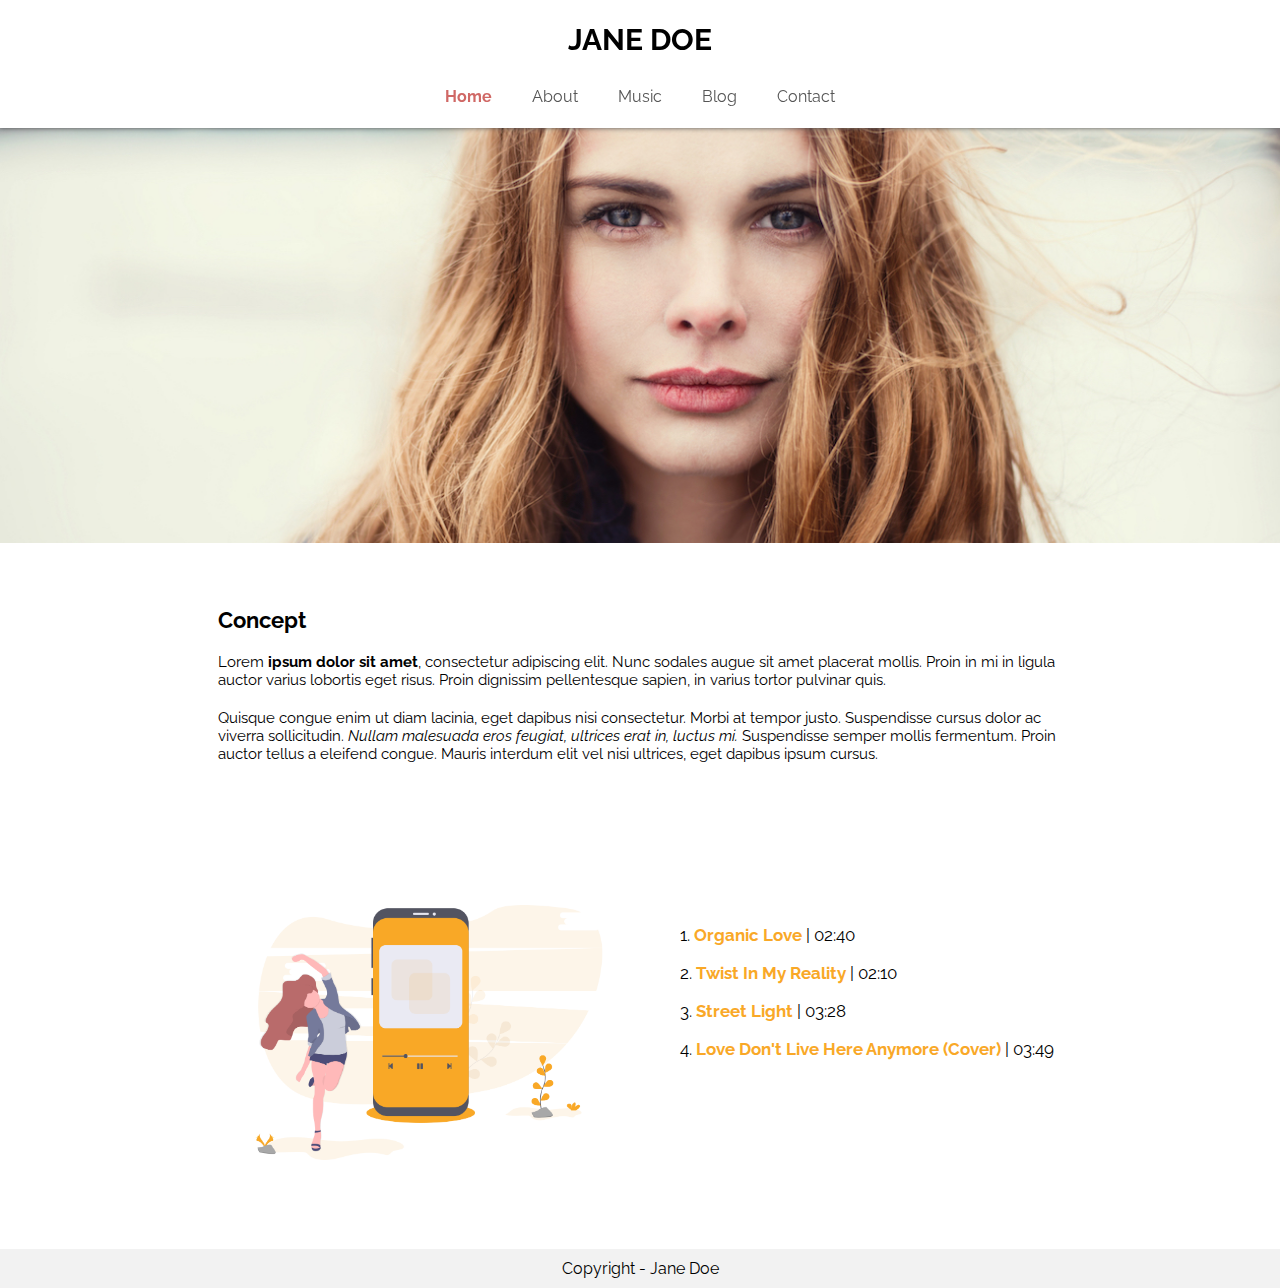
<file: index.html>
<!DOCTYPE html>
<html>
  <head>
    <meta charset="utf-8">
    <title>Home - Jane Doe</title>
    <link rel="stylesheet" href="./css/styles.css">
  </head>
  <body>

    <header>
      <h1 id="blog-name">Jane Doe</h1>
      <nav>
        <ul id="menu-list">
          <li class="active">
            <a href="/">Home</a>
          </li>
          <li>
            <a href="about.html">About</a>
          </li>
          <li>
            <a href="music.html">Music</a>
          </li>
          <li>
            <a href="blog.html">Blog</a>
          </li>
          <li>
            <a href="contact.html">Contact</a>
          </li>
        </ul>
      </nav>
    </header>

    <section id="home" class="page-container">
      <img id="home-banner" src="./img/jane.jpg" />
      <div id="home-about">
        <p id="home-about-title">Concept</p>

        <p class="home-about-description">Lorem <strong>ipsum dolor sit amet</strong>, consectetur adipiscing elit. Nunc sodales augue sit amet placerat mollis. Proin in mi in ligula auctor varius lobortis eget risus. Proin dignissim pellentesque sapien, in varius tortor pulvinar quis.</p>
        <p class="home-about-description">Quisque congue enim ut diam lacinia, eget dapibus nisi consectetur. Morbi at tempor justo. Suspendisse cursus dolor ac viverra sollicitudin. <i>Nullam malesuada eros feugiat, ultrices erat in, luctus mi.</i> Suspendisse semper mollis fermentum. Proin auctor tellus a eleifend congue. Mauris interdum elit vel nisi ultrices, eget dapibus ipsum cursus.</p>

        <div id="home-musics">
          <div class="home-musics-item">
            <img src="img/ilustra.png" />
          </div>
          <div class="home-musics-item">
            <ol>
              <li>1. <span>Organic Love</span> | 02:40</li>
              <li>2. <span>Twist In My Reality</span> | 02:10</li>
              <li>3. <span>Street Light</span> | 03:28</li>
              <li>4. <span>Love Don't Live Here Anymore (Cover)</span> | 03:49</li>
            </ol>
          </div>
        </div>
      </div>
    </section>

    <footer>
      <p>Copyright - Jane Doe</p>
    </footer>

  </body>
</html>
</file>
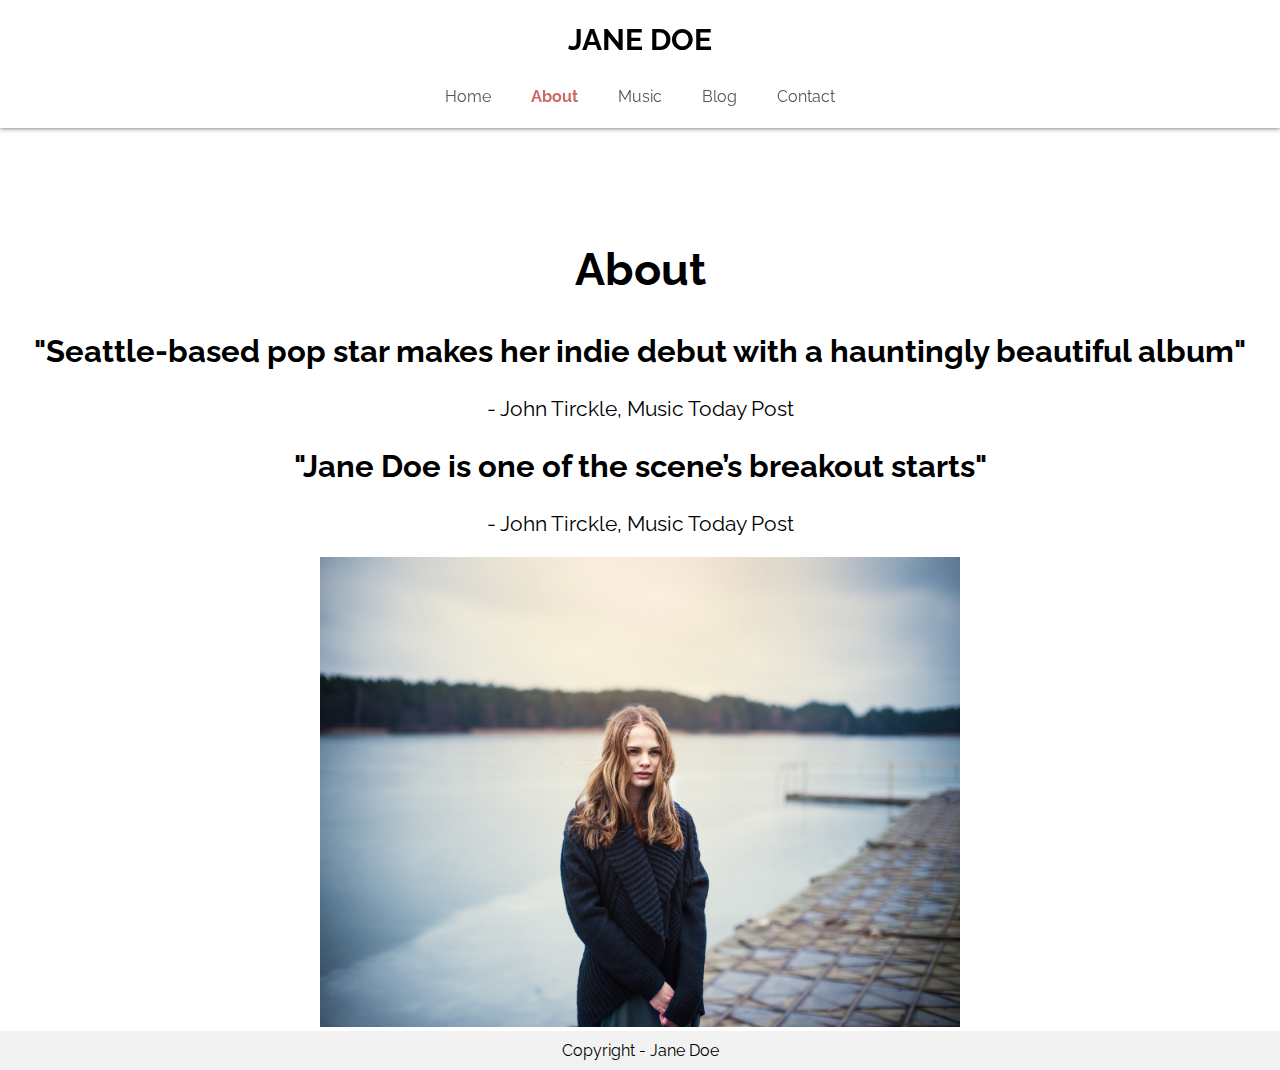
<file: about.html>
<!DOCTYPE html>
<html>
  <head>
    <meta charset="utf-8">
    <title>About - Jane Doe</title>
    <link rel="stylesheet" href="./css/styles.css">
  </head>
  <body>

    <header>
      <h1 id="blog-name">Jane Doe</h1>
      <nav>
        <ul id="menu-list">
          <li>
            <a href="/">Home</a>
          </li>
          <li class="active">
            <a href="about.html">About</a>
          </li>
          <li>
            <a href="music.html">Music</a>
          </li>
          <li>
            <a href="blog.html">Blog</a>
          </li>
          <li>
            <a href="contact.html">Contact</a>
          </li>
        </ul>
      </nav>
    </header>

    <section id="about" class="page-container">
      <h1 class="page-title">About</h1>
      <div id="testimonials">
        <p class="testimonial-item">"Seattle-based pop star makes her indie debut with a hauntingly beautiful album"</p>
        <p class="testimonial-item-author">- John Tirckle, Music Today Post</p>
        <p class="testimonial-item">"Jane Doe is one of the scene’s breakout starts"</p>
        <p class="testimonial-item-author">- John Tirckle, Music Today Post</p>
      </div>
      <img id="janedoe-photo" src="img/jane2.jpg" />
    </section>

    <footer>
      <p>Copyright - Jane Doe</p>
    </footer>

  </body>
</html>
</file>
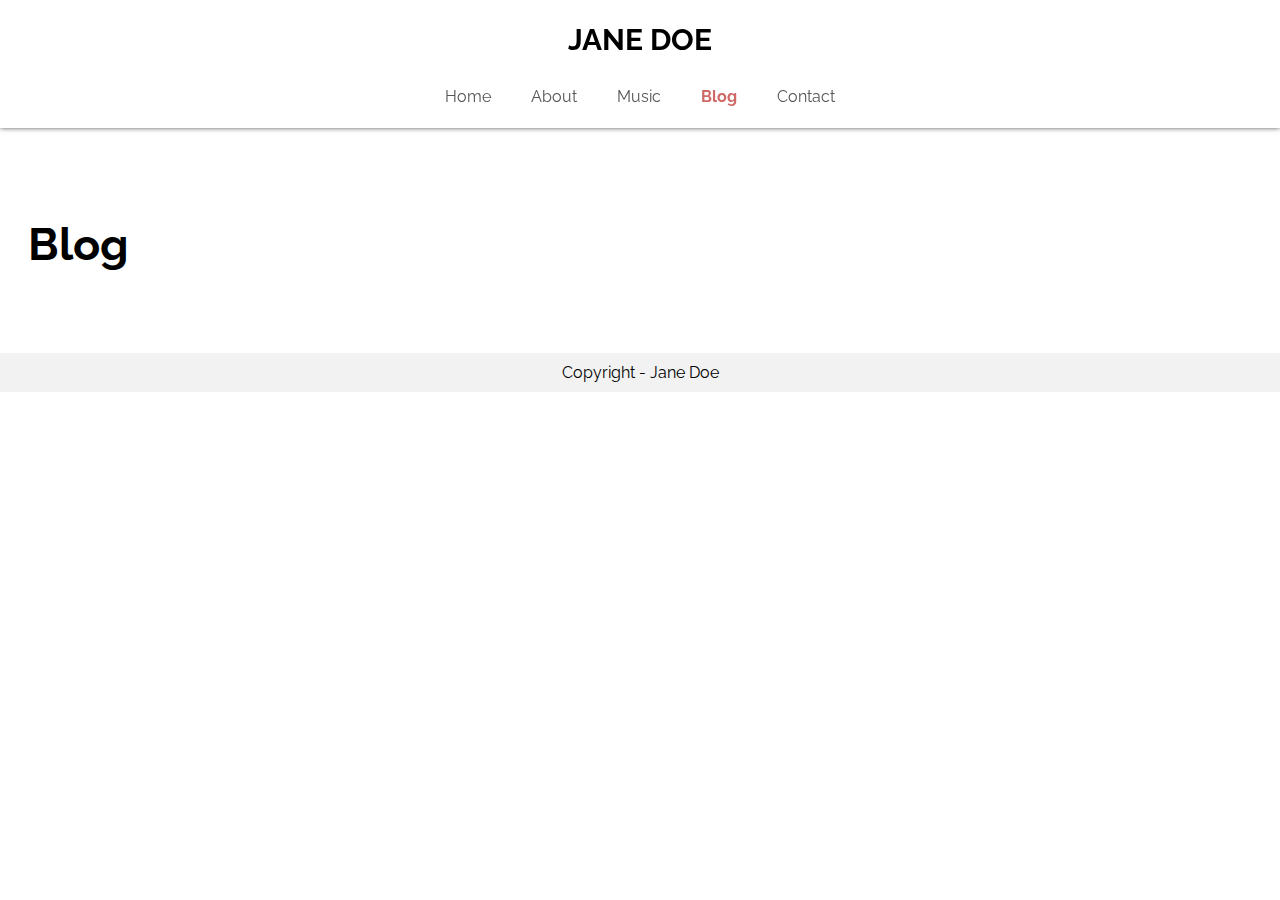
<file: blog.html>
<!DOCTYPE html>
<html>

<head>
  <meta charset="utf-8">
  <title>Blog - Jane Doe</title>
  <link rel="stylesheet" href="./css/styles.css">
</head>

<body>

  <header>
    <h1 id="blog-name">Jane Doe</h1>
    <nav>
      <ul id="menu-list">
        <li>
          <a href="/">Home</a>
        </li>
        <li>
          <a href="about.html">About</a>
        </li>
        <li>
          <a href="music.html">Music</a>
        </li>
        <li class="active">
          <a href="blog.html">Blog</a>
        </li>
        <li>
          <a href="contact.html">Contact</a>
        </li>
      </ul>
    </nav>
  </header>

  <section id="blog" class="page-container container">
    <h1 class="page-title">Blog</h1>
  </section>

  <footer>
    <p>Copyright - Jane Doe</p>
  </footer>

</body>

</html>
</file>
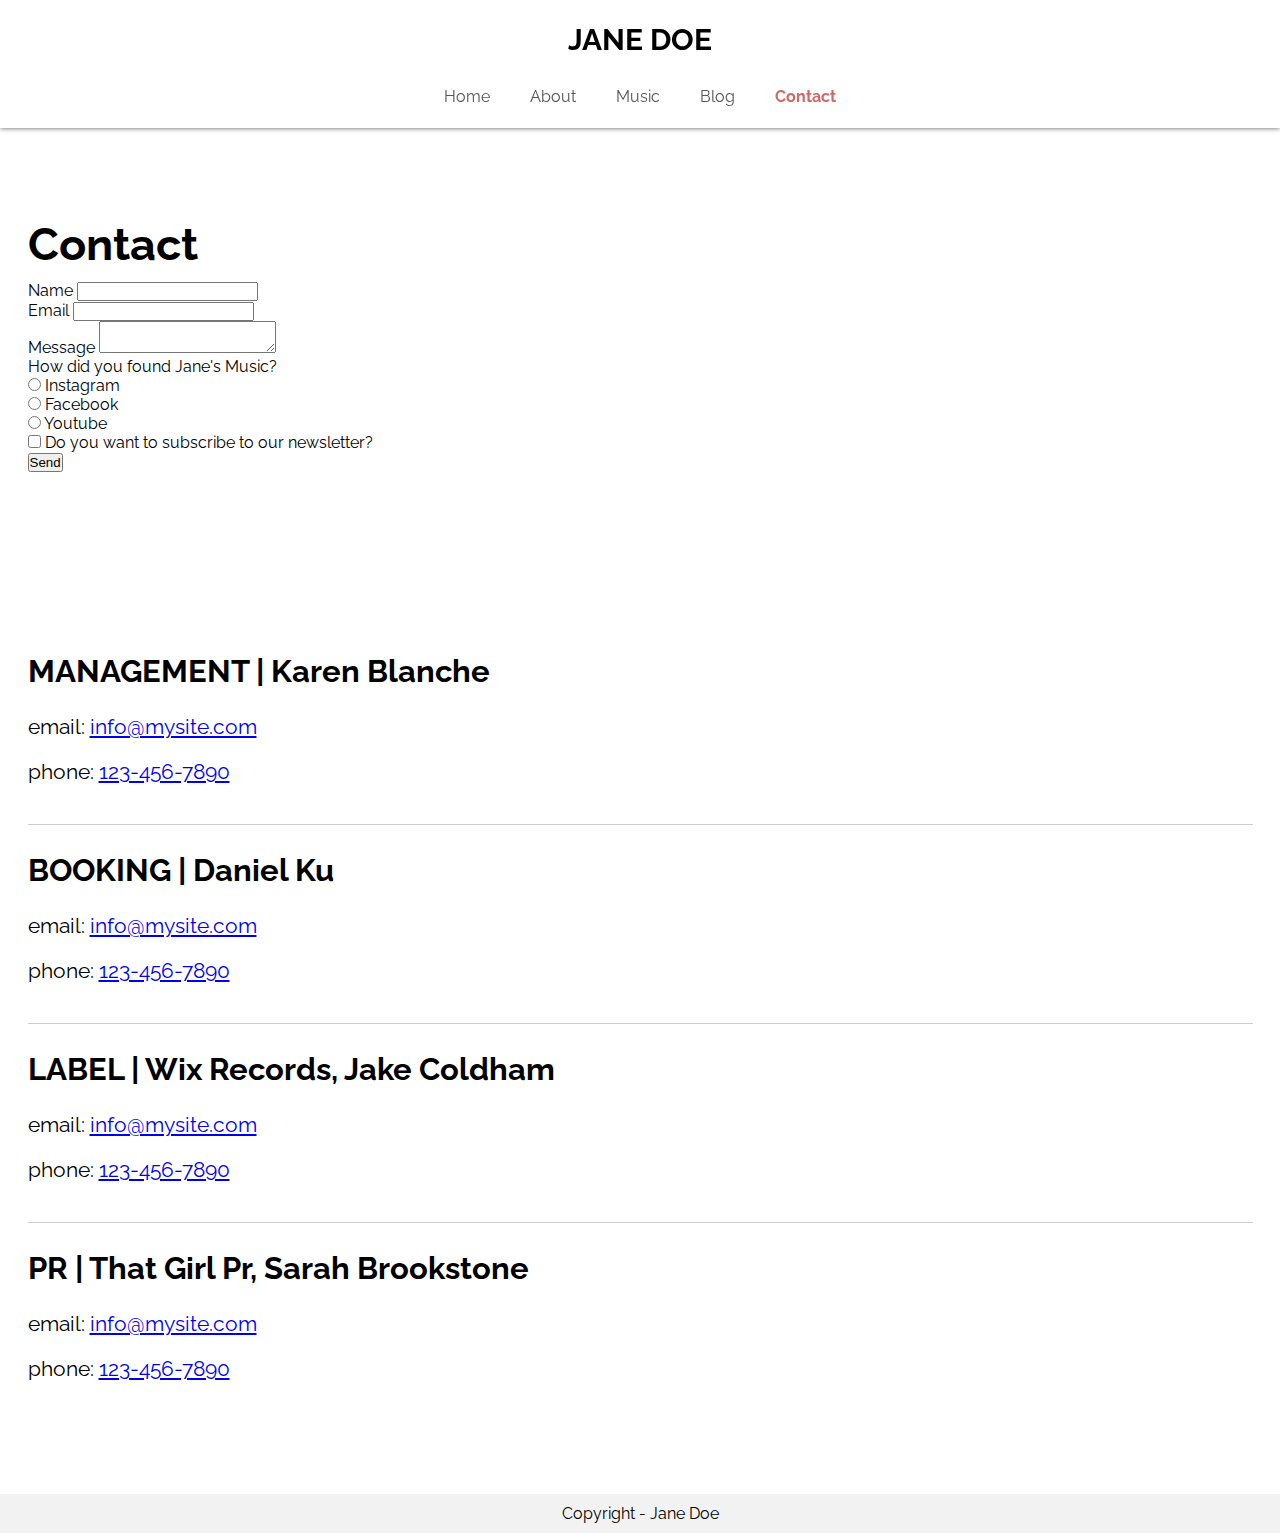
<file: contact.html>
<!DOCTYPE html>
<html>

<head>
  <meta charset="utf-8">
  <title>Contact - Jane Doe</title>
  <link rel="stylesheet" href="./css/styles.css">
</head>

<body>

  <header>
    <h1 id="blog-name">Jane Doe</h1>
    <nav>
      <ul id="menu-list">
        <li>
          <a href="/">Home</a>
        </li>
        <li>
          <a href="about.html">About</a>
        </li>
        <li>
          <a href="music.html">Music</a>
        </li>
        <li>
          <a href="blog.html">Blog</a>
        </li>
        <li class="active">
          <a href="contact.html">Contact</a>
        </li>
      </ul>
    </nav>
  </header>

  <section id="contact" class="page-container container">
    <h1 class="page-title">Contact</h1>
    <section class="duas-colunas">
      <div>
        <form name="contact" method="POST" data-netlify="true">
          <div class="form-group">
            <label for="name">Name</label>
            <input type="text" name="name" id="name">
          </div>
          <div class="form-group">
            <label for="email">Email</label>
            <input type="text" name="email" id="email">
          </div>
          <div class="form-group">
            <label for="message">Message</label>
            <textarea name="message" id="message"></textarea>
          </div>
          <div class="form-group">
            <label for="marketing">How did you found Jane's Music?</label>
            <div>
              <input type="radio" name="marketing" id="instagram" value="Instagram">
              <label for="instagram">Instagram</label>
            </div>
            <div>
              <input type="radio" name="marketing" id="facebook" value="facebook">
              <label for="facebook">Facebook</label>
            </div>
            <div>
              <input type="radio" name="marketing" id="youtube" value="youtube">
              <label for="youtube">Youtube</label>
            </div>
          </div>
          <div class="form-group">
            <input type="checkbox" name="newsletter" id="newsletter">
            <label for="newsletter">Do you want to subscribe to our newsletter?</label>
          </div>
          <div class="form-group">
            <button type="submit">Send</button>
          </div>
        </form>
      </div>
      <div class="mapa">
        <iframe
          src="https://www.google.com/maps/embed?pb=!1m18!1m12!1m3!1d48696.05594725369!2d-120.56486157411139!3d40.28677819558661!2m3!1f0!2f0!3f0!3m2!1i1024!2i768!4f13.1!3m3!1m2!1s0x809db7e2ccf00ec9%3A0x9143c5921b9c5a04!2sJanesville%2C%20CA%2096114%2C%20EUA!5e0!3m2!1spt-BR!2sbr!4v1583349703851!5m2!1spt-BR!2sbr"
          frameborder="0" style="border:0;" allowfullscreen=""></iframe>
      </div>
    </section>
    <div class="contacts-list">
      <div class="contact-item">
        <p class="contact-office">MANAGEMENT | Karen Blanche</p>
        <p class="contact-infos">email: <a href="mailto:info@mysite.com">info@mysite.com</a></p>
        <p class="contact-infos">phone: <a href="tel:1234567890">123-456-7890</a></p>
      </div>
      <div class="contact-item">
        <p class="contact-office">BOOKING | Daniel Ku</p>
        <p class="contact-infos">email: <a href="mailto:info@mysite.com">info@mysite.com</a></p>
        <p class="contact-infos">phone: <a href="tel:1234567890">123-456-7890</a></p>
      </div>
      <div class="contact-item">
        <p class="contact-office">LABEL | Wix Records, Jake Coldham</p>
        <p class="contact-infos">email: <a href="mailto:info@mysite.com">info@mysite.com</a></p>
        <p class="contact-infos">phone: <a href="tel:1234567890">123-456-7890</a></p>
      </div>
      <div class="contact-item">
        <p class="contact-office">PR | That Girl Pr, Sarah Brookstone</p>
        <p class="contact-infos">email: <a href="mailto:info@mysite.com">info@mysite.com</a></p>
        <p class="contact-infos">phone: <a href="tel:1234567890">123-456-7890</a></p>
      </div>
    </div>
  </section>

  <footer>
    <p>Copyright - Jane Doe</p>
  </footer>

</body>

</html>
</file>
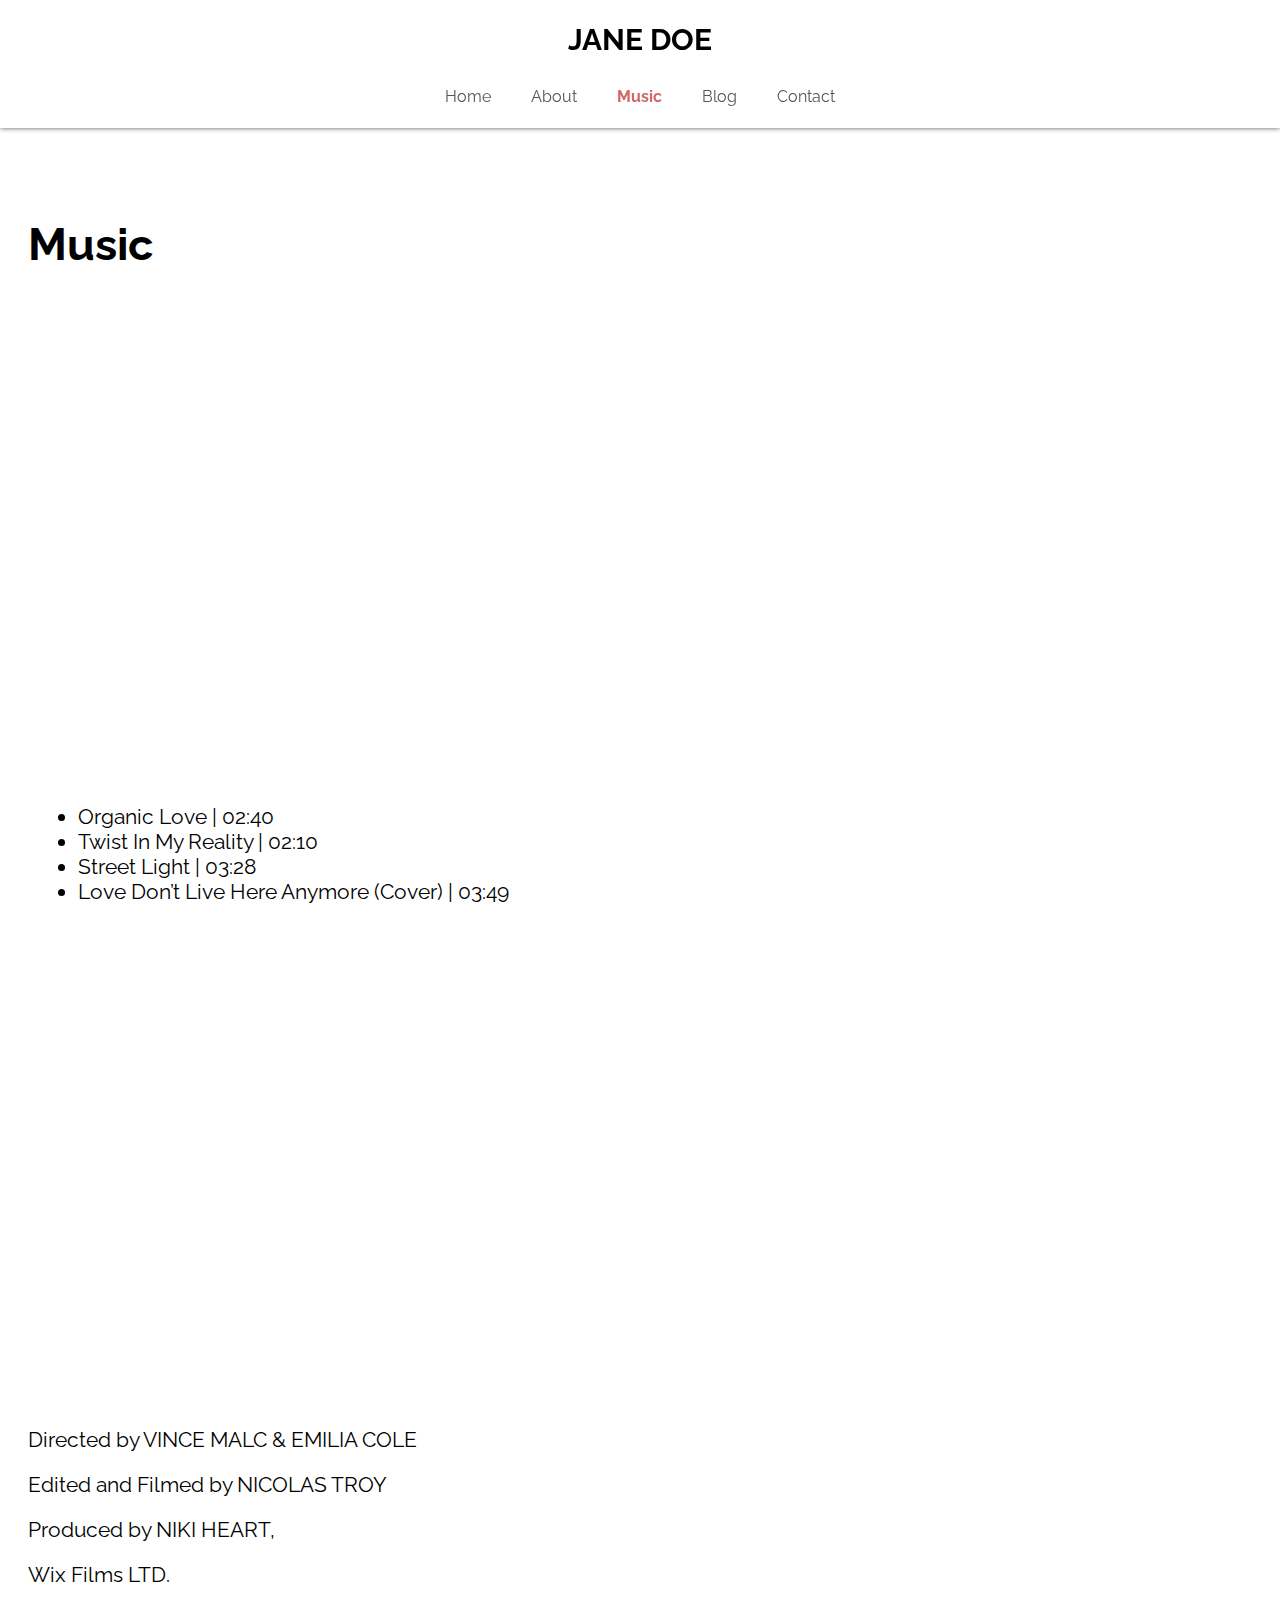
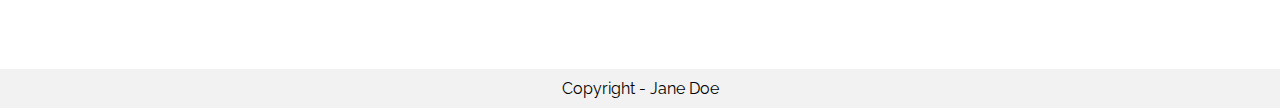
<file: music.html>
<!DOCTYPE html>
<html>

<head>
  <meta charset="utf-8">
  <title>Music - Jane Doe</title>
  <link rel="stylesheet" href="./css/styles.css">
</head>

<body>

  <header>
    <h1 id="blog-name">Jane Doe</h1>
    <nav>
      <ul id="menu-list">
        <li>
          <a href="/">Home</a>
        </li>
        <li>
          <a href="about.html">About</a>
        </li>
        <li class="active">
          <a href="music.html">Music</a>
        </li>
        <li>
          <a href="blog.html">Blog</a>
        </li>
        <li>
          <a href="contact.html">Contact</a>
        </li>
      </ul>
    </nav>
  </header>

  <section id="music" class="page-container container">
    <h1 class="page-title">Music</h1>
    <iframe src="https://player.vimeo.com/video/135166028" width="830" height="465" frameborder="0" allow="autoplay; fullscreen" allowfullscreen></iframe>
    <ul id="music-list">
      <li>Organic Love | 02:40</li>
      <li>Twist In My Reality | 02:10</li>
      <li>Street Light | 03:28</li>
      <li>Love Don’t Live Here Anymore (Cover) | 03:49</li>
    </ul>
    <iframe src="https://player.vimeo.com/video/134861419" width="830" height="465" frameborder="0" allow="autoplay; fullscreen" allowfullscreen></iframe>
    <div id="music-infos">
      <p>Directed by VINCE MALC & EMILIA COLE</p>
      <p>Edited and Filmed by NICOLAS TROY</p>
      <p>Produced by NIKI HEART,</p>
      <p>Wix Films LTD.</p>
    </div>
  </section>

  <footer>
    <p>Copyright - Jane Doe</p>
  </footer>

</body>

</html>
</file>
<file: css/styles.css>
@import url('https://fonts.googleapis.com/css2?family=Raleway:wght@400;700&display=swap');

/* Estilos gerais */

* {
  margin: 0;
  padding: 0;
  box-sizing: border-box;
}

body {
  font-family: 'Raleway', sans-serif;
}

header {
  background: #FFF;
  width: 100%;
  padding: 22px 0;
  position: fixed;
  top: 0;
  text-align: center;
  box-shadow: 0px 0px 5px 0px #555;
}

header #blog-name {
  margin: 0;
  font-size: 30px;
  font-weight: 700;
  text-transform: uppercase;
}

header #menu-list {
  list-style: none;
  margin: 30px 0 0;
  display: flex;
  align-items: center;
  justify-content: center;
}

header #menu-list li {
  margin: 0 20px;
}

header #menu-list li a {
  color: #555;
  text-decoration: none;
  transition: all .3s ease;
}

header #menu-list li a:hover {
  color: #D06865;
}

header #menu-list li.active a {
  color: #D06865;
  font-weight: 700;
}

.page-container {
  margin-top: 128px;
}

.container {
  width: 1225px;
  padding-top: 90px;
  margin-bottom: 82px;
  margin-left: auto;
  margin-right: auto;
}

.page-title {
  font-size: 45px;
  font-weight: 700;
}

footer {
  background: #F2F2F2;
  text-align: center;
}

footer p {
  padding: 10px 0;
}


/* Estilos Home */

#home #home-banner {
  width: 100%;
  height: 415px;
  object-fit: cover;
}

#home #home-about {
  width: 100%;
  max-width: 845px;
  margin: 60px auto 0;
}

#home #home-about #home-about-title {
  font-size: 22px;
  font-weight: 700;
  margin-bottom: 20px;
}

#home #home-about .home-about-description {
  font-size: 15px;
  margin-bottom: 20px;
}

#home #home-musics {
  display: flex;
  margin: 117px 0 60px;
}

#home #home-musics .home-musics-item {
  width: 50%;
}

#home #home-musics .home-musics-item img {
  width: 100%;
}

#home #home-musics .home-musics-item ol {
  margin: 0 0 0 40px;
  padding: 45px 0 0;
  list-style: none;
}

#home #home-musics .home-musics-item ol li {
  font-size: 17px;
  margin-bottom: 18px;
}

#home #home-musics .home-musics-item ol li span {
  color: #F9A827;
  font-weight: 700;
}


/* Estilos About */

#about {
  padding-top: 115px;
  text-align: center;
}

#about #testimonials .testimonial-item {
  font-size: 31px;
  font-weight: 700;
  margin: 27px 0;
}

#about #testimonials .testimonial-item:first-child {
  margin-top: 37px;
}

#about #testimonials .testimonial-item-author {
  font-size: 21px;
}

#about #janedoe-photo {
  margin-top: 21px;
  width: 640px;
  height: 470px;
}


/* Estilos Music */

#music iframe {
  margin: 27px 0;
}

#music iframe:first-child {
  margin-top: 37px;
}

#music #music-list {
  padding-left: 50px;
}

#music #music-list li {
  font-size: 21px;
}

#music #music-infos p {
  font-size: 21px;
  margin-bottom: 20px;
}



/* Estilos Contact */

#contact {
  margin-bottom: 73px;
}

.page-title {
  margin-bottom: 10px;
}

#contact .contacts-list .contact-item {
  margin-top: 27px;
  padding-bottom: 20px;
  border: 0px solid #CCC;
  border-bottom-width: 1px;
}

#contact .contacts-list .contact-item:last-child {
  border-bottom-width: 0;
}

#contact .contacts-list .contact-item .contact-office {
  font-size: 31px;
  font-weight: 700;
  margin-bottom: 25px;
}

#contact .contacts-list .contact-item .contact-infos {
  font-size: 21px;
  margin-bottom: 20px;
}
</file>
